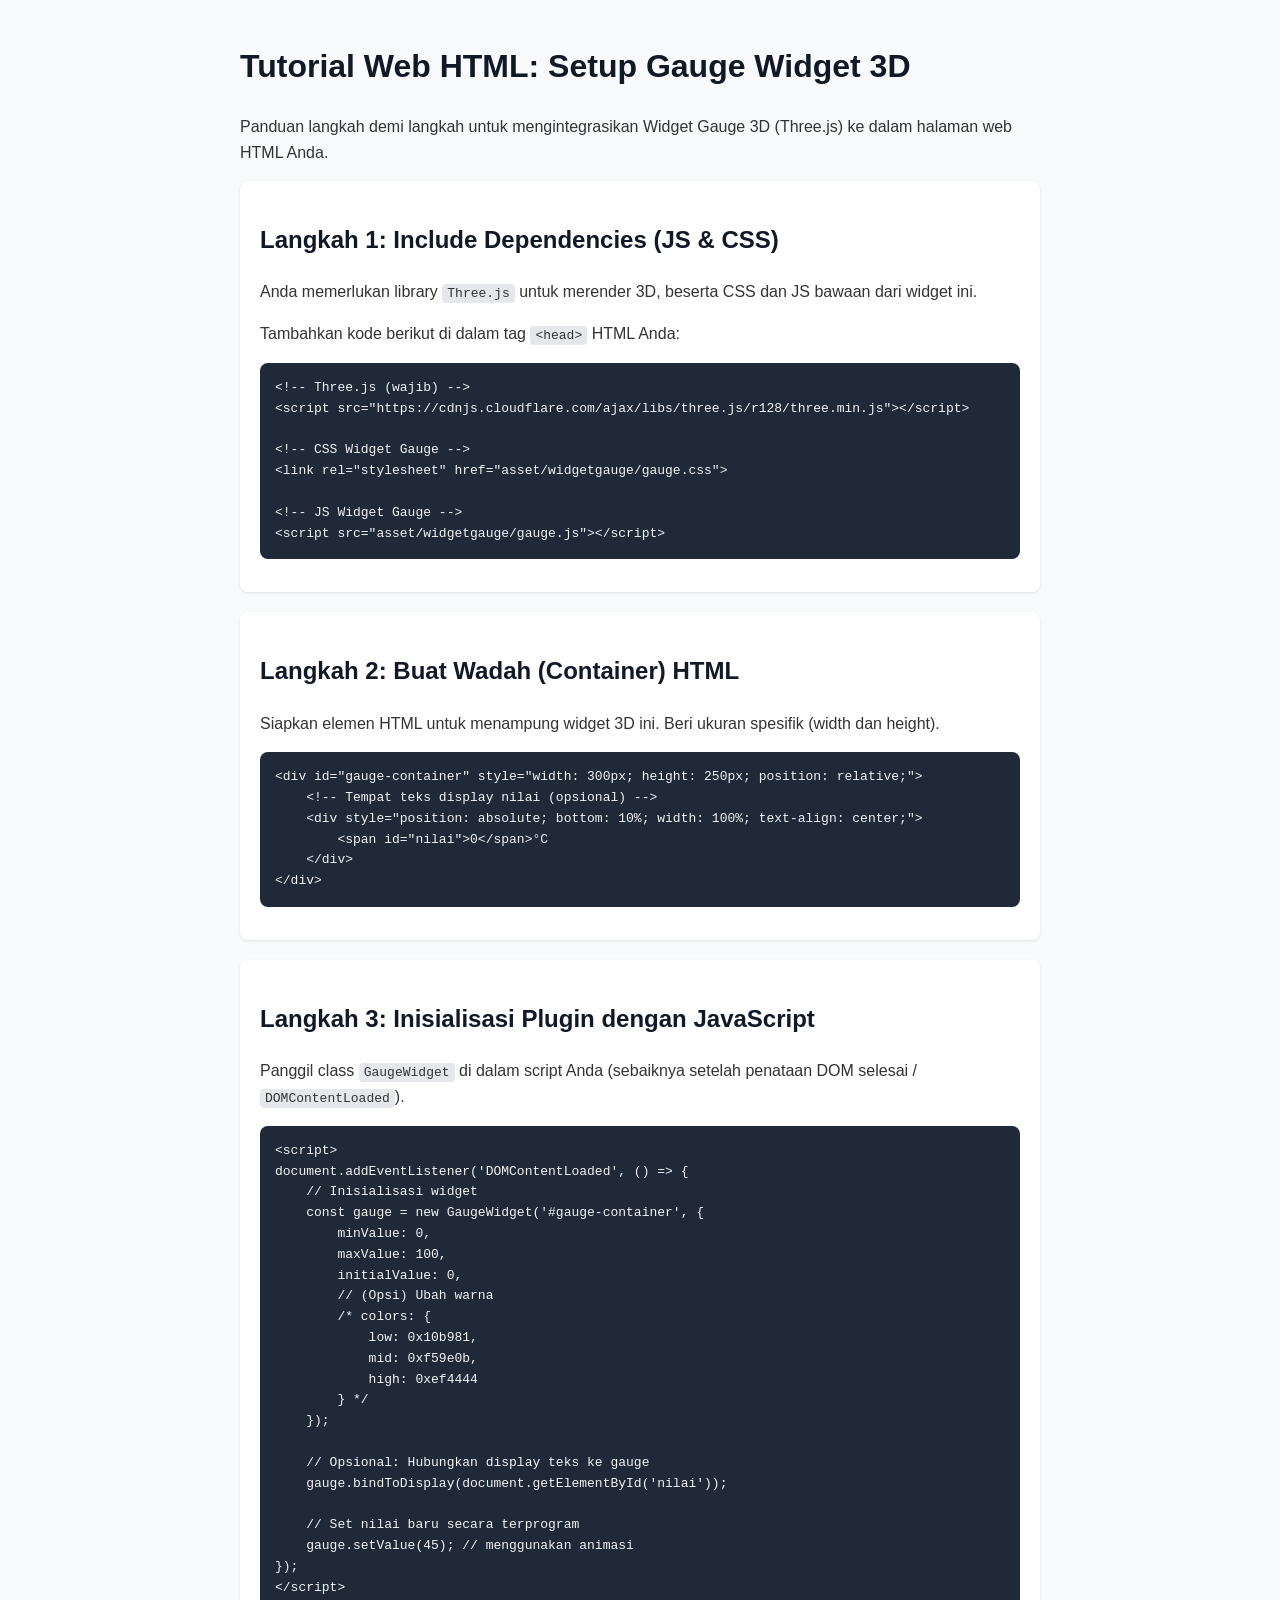
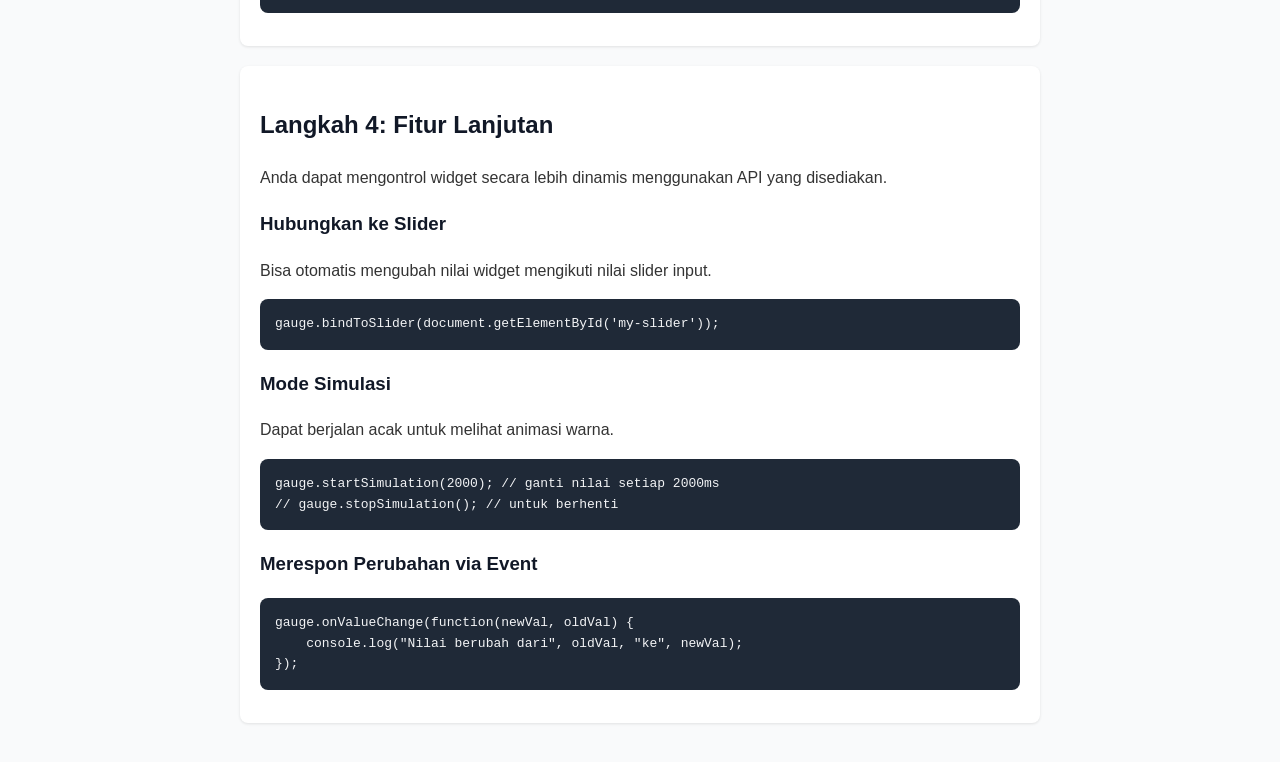
<file: tutorial.html>
<!DOCTYPE html>
<html lang="id">
<head>
    <meta charset="UTF-8">
    <meta name="viewport" content="width=device-width, initial-scale=1.0">
    <title>Tutorial Penggunaan Widget Gauge 3D</title>
    <style>
        body {
            font-family: 'Segoe UI', Tahoma, Geneva, Verdana, sans-serif;
            line-height: 1.6;
            color: #333;
            max-width: 800px;
            margin: 0 auto;
            padding: 20px;
            background-color: #f9fafb;
        }
        h1, h2, h3 { color: #111827; }
        code {
            background-color: #e5e7eb;
            padding: 2px 5px;
            border-radius: 4px;
            font-family: monospace;
        }
        pre {
            background-color: #1f2937;
            color: #f3f4f6;
            padding: 15px;
            border-radius: 8px;
            overflow-x: auto;
        }
        .step {
            background: white;
            padding: 20px;
            border-radius: 8px;
            margin-bottom: 20px;
            box-shadow: 0 1px 3px rgba(0,0,0,0.1);
        }
        .note {
            background-color: #fffbeb;
            border-left: 4px solid #f59e0b;
            padding: 10px;
            margin-bottom: 20px;
        }
    </style>
</head>
<body>

    <h1>Tutorial Web HTML: Setup Gauge Widget 3D</h1>
    <p>Panduan langkah demi langkah untuk mengintegrasikan Widget Gauge 3D (Three.js) ke dalam halaman web HTML Anda.</p>

    <div class="step">
        <h2>Langkah 1: Include Dependencies (JS & CSS)</h2>
        <p>Anda memerlukan library <code>Three.js</code> untuk merender 3D, beserta CSS dan JS bawaan dari widget ini.</p>
        <p>Tambahkan kode berikut di dalam tag <code>&lt;head&gt;</code> HTML Anda:</p>
<pre>&lt;!-- Three.js (wajib) --&gt;
&lt;script src="https://cdnjs.cloudflare.com/ajax/libs/three.js/r128/three.min.js"&gt;&lt;/script&gt;

&lt;!-- CSS Widget Gauge --&gt;
&lt;link rel="stylesheet" href="asset/widgetgauge/gauge.css"&gt;

&lt;!-- JS Widget Gauge --&gt;
&lt;script src="asset/widgetgauge/gauge.js"&gt;&lt;/script&gt;</pre>
    </div>

    <div class="step">
        <h2>Langkah 2: Buat Wadah (Container) HTML</h2>
        <p>Siapkan elemen HTML untuk menampung widget 3D ini. Beri ukuran spesifik (width dan height).</p>
<pre>&lt;div id="gauge-container" style="width: 300px; height: 250px; position: relative;"&gt;
    &lt;!-- Tempat teks display nilai (opsional) --&gt;
    &lt;div style="position: absolute; bottom: 10%; width: 100%; text-align: center;"&gt;
        &lt;span id="nilai"&gt;0&lt;/span&gt;°C
    &lt;/div&gt;
&lt;/div&gt;</pre>
    </div>

    <div class="step">
        <h2>Langkah 3: Inisialisasi Plugin dengan JavaScript</h2>
        <p>Panggil class <code>GaugeWidget</code> di dalam script Anda (sebaiknya setelah penataan DOM selesai / <code>DOMContentLoaded</code>).</p>
<pre>&lt;script&gt;
document.addEventListener('DOMContentLoaded', () =&gt; {
    // Inisialisasi widget
    const gauge = new GaugeWidget('#gauge-container', {
        minValue: 0,
        maxValue: 100,
        initialValue: 0,
        // (Opsi) Ubah warna
        /* colors: {
            low: 0x10b981,
            mid: 0xf59e0b,
            high: 0xef4444
        } */
    });

    // Opsional: Hubungkan display teks ke gauge
    gauge.bindToDisplay(document.getElementById('nilai'));
    
    // Set nilai baru secara terprogram
    gauge.setValue(45); // menggunakan animasi
});
&lt;/script&gt;</pre>
    </div>

    <div class="step">
        <h2>Langkah 4: Fitur Lanjutan</h2>
        <p>Anda dapat mengontrol widget secara lebih dinamis menggunakan API yang disediakan.</p>
        
        <h3>Hubungkan ke Slider</h3>
        <p>Bisa otomatis mengubah nilai widget mengikuti nilai slider input.</p>
<pre>gauge.bindToSlider(document.getElementById('my-slider'));</pre>

        <h3>Mode Simulasi</h3>
        <p>Dapat berjalan acak untuk melihat animasi warna.</p>
<pre>gauge.startSimulation(2000); // ganti nilai setiap 2000ms
// gauge.stopSimulation(); // untuk berhenti</pre>
        
        <h3>Merespon Perubahan via Event</h3>
<pre>gauge.onValueChange(function(newVal, oldVal) {
    console.log("Nilai berubah dari", oldVal, "ke", newVal);
});</pre>
    </div>

</body>
</html>
</file>
